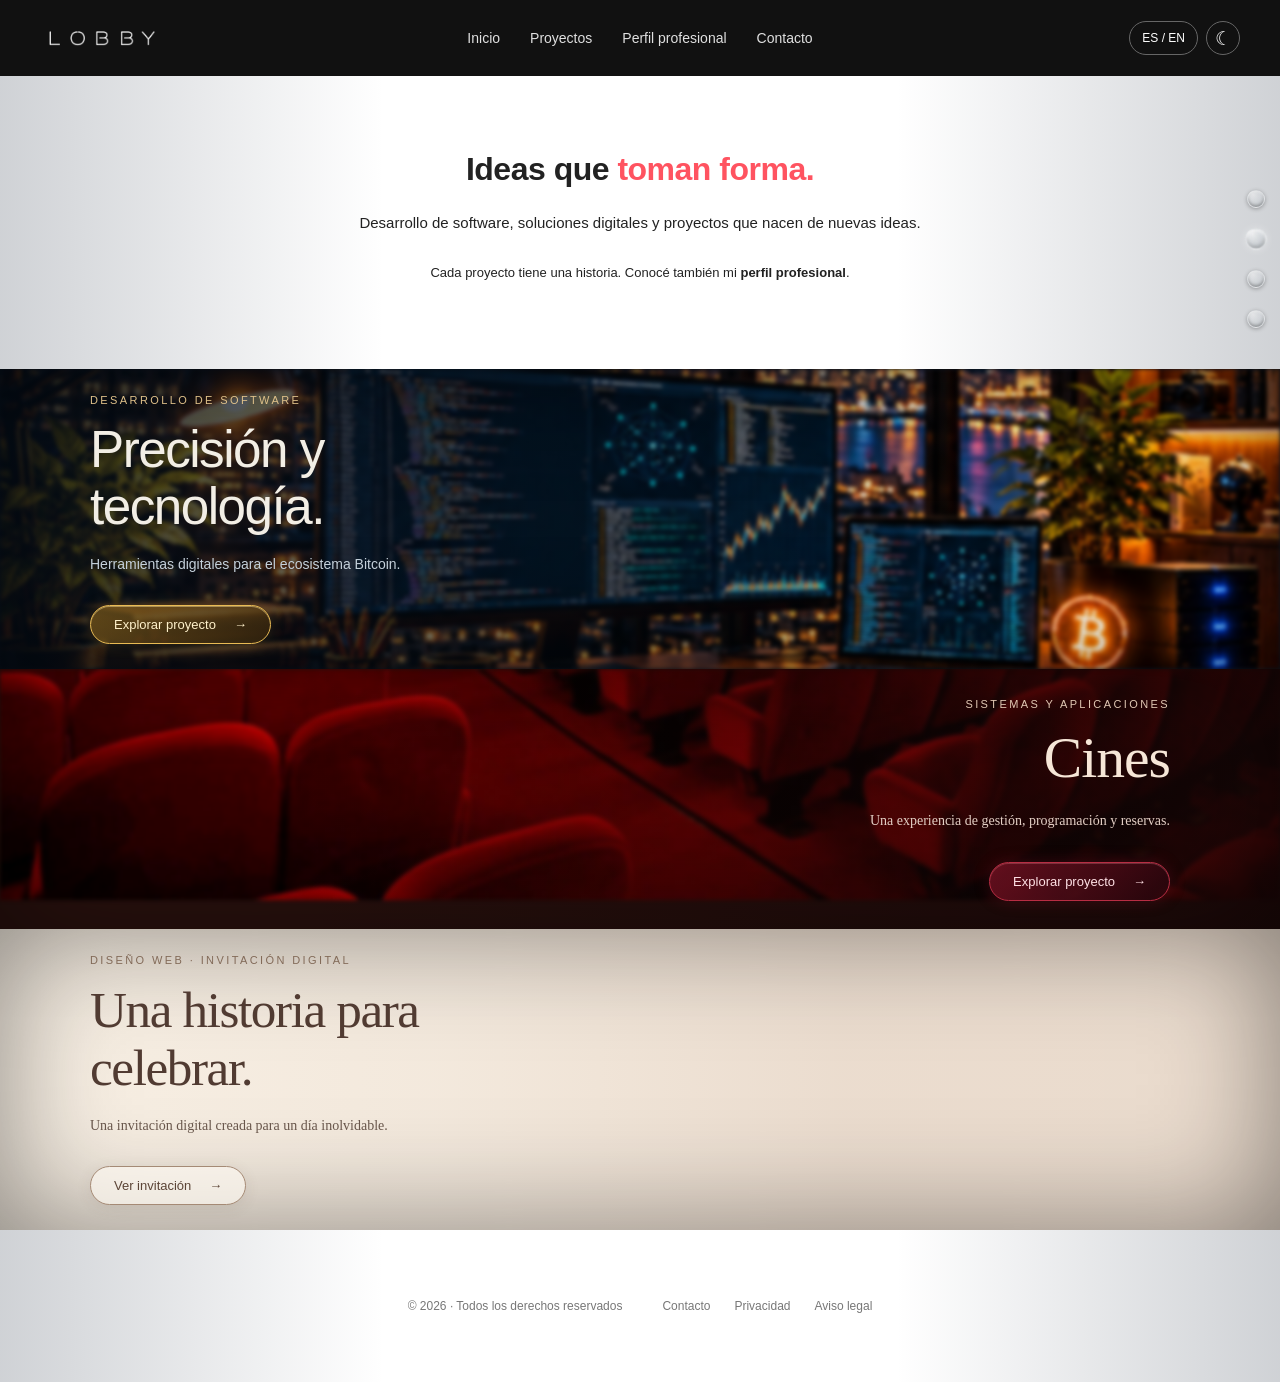
<file: index.html>
<!DOCTYPE html>
<html lang="es">
<head>
    

    <meta charset="UTF-8">
    <meta name="viewport" content="width=device-width, initial-scale=1.0">
    <title>Lobby</title>

    <!-- Icono de Lobby -->
    <link rel="icon" type="image/x-icon" href="lobby-favicon.ico">
    <link rel="stylesheet" href="css/base.css">
    <link rel="stylesheet" href="css/header.css">
    <link rel="stylesheet" href="css/intro.css">
    <link rel="stylesheet" href="css/banners.css">
    <link rel="stylesheet" href="css/footer.css">
    <link rel="stylesheet" href="css/navegacion.css">
    <!-- Presentación para buscadores -->
    <meta name="description"
      content="Diseño y desarrollo de software. Soluciones digitales, proyectos y experiencia profesional.">

    <!-- Vista previa de WhatsApp y redes sociales -->
    <meta property="og:type" content="website">
    <meta property="og:title" content="Lobby | Diseño y desarrollo de software">
    <meta property="og:description" content="Soluciones digitales, proyectos y experiencia profesional.">
    <meta property="og:url" content="https://gabriel-netizen-bit.github.io/Lobby/">
    <meta property="og:image" content="https://gabriel-netizen-bit.github.io/Lobby/img/lobby-whatsapp.jpg">
    <meta property="og:image:width" content="1200">
    <meta property="og:image:height" content="630">
    <meta property="og:image:alt" content="Lobby, diseño y desarrollo de software">

    <meta name="twitter:card" content="summary_large_image">

   
</head>

<body>
    <header class="site-header">
        <div class="logo">
            <a href="index.html">
            <img src="img/lobby-logotipo-header.png" alt="Lobby">
            </a>
        </div>

        <nav class="main-nav" aria-label="Navegación principal">
            <a href="#presentacion" data-i18n="nav.inicio">Inicio</a>
            <a href="#proyectos" data-i18n="nav.proyectos">Proyectos</a>
            <a href="perfil/index.html" data-i18n="nav.perfil">Perfil profesional</a>
            <a href="mailto:pergabriel32@gmail.com" data-i18n="nav.contacto">Contacto</a>
        </nav>

        
        <div class="redes">
            <button type="button" id="language-toggle"
                aria-label="Cambiar idioma">
                ES / EN
            </button>

            <button type="button" id="theme-toggle"
                aria-label="Cambiar entre modo claro y oscuro">
                ☾
            </button>
        </div>

    </header>
<!--***************-->
<main>
        
    <section id="presentacion">
        <h1 data-i18n="inicio.titulo">Ideas que <span class="acento">toman forma.</span></h1>

        <p data-i18n="inicio.descripcion">
        Desarrollo de software, soluciones digitales
        y proyectos que nacen de nuevas ideas.
        </p>

        <p class="perfil" data-i18n="inicio.perfil">
        Cada proyecto tiene una historia.
        Conocé también mi
        <a href="perfil/index.html" title="Conocer mi perfil profesional">
            perfil profesional
        </a>.
        </p>
    </section>


    
<!-- VALLAS: cada proyecto conserva su identidad y comparte la morfología. -->
<section id="proyectos">

    <!-- 01 · BITCOIN | Alineación izquierda (impar) -->
    <div class="banner banner--bitcoin" id="banner-a">
        <div class="banner-contenido">
            <span class="banner-categoria" data-i18n="bitcoin.categoria">
                Desarrollo de software
            </span>
            <h2 data-i18n="bitcoin.titulo">Precisión y tecnología.</h2>
            <p data-i18n="bitcoin.descripcion">
                Herramientas digitales para el ecosistema Bitcoin.
            </p>
            <a class="banner-boton"
               href="https://gabriel-netizen-bit.github.io/bitcoin-otc-quoter/"
               data-i18n="bitcoin.boton"
               aria-label="Abrir Bitcoin OTC Quoter">
                Explorar proyecto <span aria-hidden="true">→</span>
            </a>
        </div>
    </div>

    <!-- 02 · CINES | Alineación derecha (par) -->
    <div class="banner banner--cines" id="banner-b">
        <div class="banner-contenido">
            <span class="banner-categoria" data-i18n="cines.categoria">Sistemas y aplicaciones</span>
            <h2 data-i18n="cines.titulo">Cines</h2>
            <p data-i18n="cines.descripcion">Una experiencia de gestión, programación y reservas.</p>
            <a class="banner-boton"
   href="https://gabriel-netizen-bit.github.io/Cines-Lobby/"
   target="_blank"
   rel="noopener noreferrer"
   data-i18n="cines.boton">
    Explorar proyecto <span aria-hidden="true">→</span>
</a>
        </div>
    </div>

    <!-- 03 · BODA | Alineación izquierda (impar) -->
    <div class="banner banner--boda" id="banner-c">
        <div class="banner-contenido">
            <span class="banner-categoria" data-i18n="boda.categoria">Diseño web · Invitación digital</span>
            <h2 data-i18n="boda.titulo">Una historia para celebrar.</h2>
            <p data-i18n="boda.descripcion">Una invitación digital creada para un día inolvidable.</p>
            <a class="banner-boton"
               href="https://gabriel-netizen-bit.github.io/invitacion-nicole-demo/"
               target="_blank"
               rel="noopener noreferrer"
               data-i18n="boda.boton">
                Ver invitación <span aria-hidden="true">→</span>
            </a>
        </div>
    </div>

</section>

</main>
<!-- Navegación lateral del Lobby -->
<nav class="navegacion-lateral" aria-label="Navegación por secciones">
    <a href="#presentacion" aria-label="Ir a presentación"></a>
    <a href="#banner-a" aria-label="Ir a Bitcoin"></a>
    <a href="#banner-b" aria-label="Ir a Cines"></a>
    <a href="#banner-c" aria-label="Ir a invitación digital"></a>
</nav>

<!--***************-->


<footer class="site-footer" id="contacto">
        <span data-i18n="footer.derechos">© 2026 · Todos los derechos reservados</span>

        <nav class="footer-nav" aria-label="Enlaces del pie de página">
            <a href="mailto:pergabriel32@gmail.com" data-i18n="footer.contacto">Contacto</a>
            <span data-i18n="footer.privacidad">Privacidad</span>
            <span data-i18n="footer.legal">Aviso legal</span>
        </nav>
</footer>

    <script src="js/traducciones.js"></script>
    <script src="js/main.js"></script>
</body>
</html>
</file>
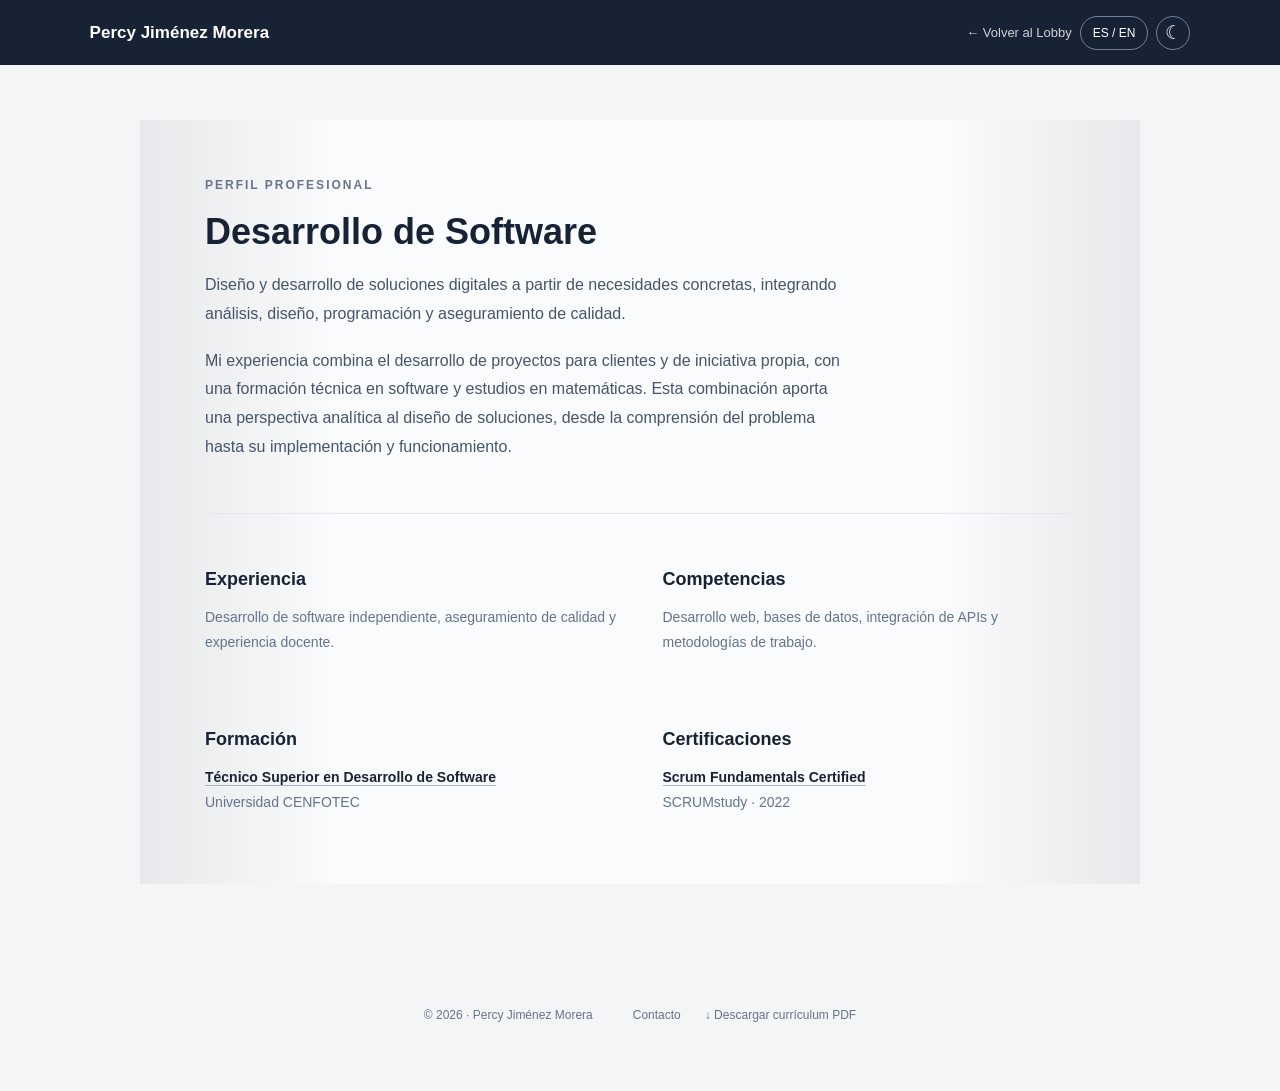
<file: perfil/index.html>
<!DOCTYPE html>
<html lang="es">

<head>
    <meta charset="UTF-8">
    <meta name="viewport" content="width=device-width, initial-scale=1.0">

    <!-- Identidad del perfil profesional -->
    <title>Perfil profesional | Percy Gabriel Jiménez Morera</title>
    <meta name="description"
          content="Perfil profesional de Percy Gabriel Jiménez Morera. Desarrollo de software, experiencia, competencias y formación.">

    <!-- Icono de la pestaña -->
    <link rel="icon" type="image/png" href="IMG/perfil-favicon.png">

    <!-- Vista previa para WhatsApp y redes sociales -->
    <meta property="og:type" content="website">
    <meta property="og:title" content="Percy Gabriel Jiménez Morera | Perfil profesional">
    <meta property="og:description"
          content="Desarrollo de software, proyectos digitales, experiencia y competencias profesionales.">
    <meta property="og:url"
          content="https://gabriel-netizen-bit.github.io/Lobby/perfil/">
    <meta property="og:image"
          content="https://gabriel-netizen-bit.github.io/Lobby/perfil/img/perfil-whatsapp.png">
    <meta property="og:image:alt"
          content="Tarjeta profesional de Percy Gabriel Jiménez Morera">

    <meta name="twitter:card" content="summary_large_image">

    <!-- Estilos del perfil -->
    <link rel="stylesheet" href="perfil.css">
</head>

<body>

    
<header class="encabezado">
        <a class="nombre" href="index.html">Percy Jiménez Morera</a>
        <div class="acciones">
            <a class="regresar" href="../index.html" data-i18n="perfil.volver">← Volver al Lobby</a>
            <button type="button" id="language-toggle"
            aria-label="Cambiar idioma">
            ES / EN
            </button>
            <button id="theme-toggle" type="button" aria-label="Cambiar tema">☾</button>
        </div>
    </header>


    
<main class="contenido">
        
    <section class="presentacion">
    <span class="etiqueta" data-i18n="perfil.etiqueta">PERFIL PROFESIONAL</span>

    <h1 data-i18n="perfil.titulo">Desarrollo de Software</h1>

    <p data-i18n="perfil.descripcion">
        Diseño y desarrollo de soluciones digitales a partir
        de necesidades concretas, integrando análisis, diseño,
        programación y aseguramiento de calidad.
    </p>

    <p data-i18n="perfil.trayectoria">
        Mi experiencia combina el desarrollo de proyectos para
        clientes y de iniciativa propia, con una formación técnica
        en software y estudios en matemáticas. Esta combinación
        aporta una perspectiva analítica al diseño de soluciones,
        desde la comprensión del problema hasta su implementación
        y funcionamiento.
    </p>
    </section>


    <section class="informacion">
        <article>
                <h2 data-i18n="perfil.experiencia.titulo">Experiencia</h2>
                <p data-i18n="perfil.experiencia.texto">Desarrollo de software independiente, aseguramiento
                   de calidad y experiencia docente.</p>
        </article>

        <article>
                <h2 data-i18n="perfil.competencias.titulo">Competencias</h2>
                <p data-i18n="perfil.competencias.texto">Desarrollo web, bases de datos, integración de APIs
                   y metodologías de trabajo.</p>
        </article>

        <article>
    <h2 data-i18n="perfil.formacion.titulo">Formación</h2>
        <p data-i18n="perfil.formacion.texto">
        <a href="https://www.acreditta.com/credential/3d519e26-9365-4f3f-b866-484dc67cf2d6"
           target="_blank" rel="noopener noreferrer">
            Técnico Superior en Desarrollo de Software
        </a>
        <br>
        Universidad CENFOTEC
        </p>
        </article>

        <article>
            <h2 data-i18n="perfil.certificaciones.titulo">Certificaciones</h2>
            <p data-i18n="perfil.certificaciones.texto">
            <a href="https://www.scrumstudy.com/certification/verify?type=SFC&amp;number=916190"
            target="_blank" rel="noopener noreferrer">
            Scrum Fundamentals Certified
            </a>
            <br>
            SCRUMstudy · 2022
            </p>
        </article>
    </section>
    </main>


    
<footer class="pie">
        <span>© 2026 · Percy Jiménez Morera</span>
        <div class="enlaces">
            <a href="mailto:pergabriel32@gmail.com" data-i18n="perfil.contacto">Contacto</a>
            <a id="descargar-cv" href="./CV_Percy_Jimenez.pdf" download="CV_Percy_Jimenez.pdf" data-i18n="perfil.descargar">
                ↓ Descargar currículum PDF
            </a>

        </div>
    </footer>


<script src="../js/traducciones.js"></script>
<script src="../js/main.js"></script>
    
</body>
</html>
</file>
<file: css/base.css>
/* Configuración global */

*,
*::before,
*::after {
    box-sizing: border-box;
}

/* Modo claro */
:root {
    --fondo: #FFFFFF;
    --texto: #222222;
    --superficie: #f4f5f7;
    --texto-secundario: #777777;
}

/* Modo oscuro */
[data-theme="dark"] {
    --fondo: #12151b;
    --texto: #f4f5f7;
    --superficie: #202631;
    --texto-secundario: #aeb6c2;
}

body {
    margin: 0;
    font-family: Arial, sans-serif;
    color: var(--texto);
    background-color: var(--fondo);
}
</file>
<file: css/header.css>
.site-header {
    background-color: #111111;
    color: #ffffff;
    min-height: 76px;
    position: sticky;
    top: 0;
    z-index: 1000;
    display: flex;
    align-items: center;
    justify-content: space-between;
    gap: 24px;
    padding: 0 40px;
}

.logo {
    flex: 1;
}

.logo a {
    color: #ffffff;
    font-size: 19px;
    font-weight: 600;
    letter-spacing: 2px;
    text-decoration: none;
}

.main-nav {
    display: flex;
    align-items: center;
    justify-content: center;
    gap: 30px;
    flex: 2;
}

.main-nav a {
    color: #e0e0e0;
    font-size: 14px;
    font-weight: 500;
    text-decoration: none;
    white-space: nowrap;
    transition: color 0.2s ease;
}

.main-nav a:hover {
    color: #ffffff;
    text-decoration: underline;
    text-underline-offset: 6px;
}
.redes {
    flex: 1;
    display: flex;
    align-items: center;
    justify-content: flex-end;
    gap: 8px;
    font-size: 12px;
    color: #aaaaaa;
}


@media (max-width: 800px) {
    .site-header {
        flex-wrap: wrap;
        justify-content: center;
        padding: 20px;
        gap: 18px;
    }

    .logo,
    .redes {
        flex: none;
        text-align: center;
    }

    .main-nav {
        flex: 0 0 100%;
        flex-wrap: wrap;
        gap: 16px;
        order: 3;
    }
}

/* Control de modo claro y oscuro */
#theme-toggle {
    background: transparent;
    border: 1px solid #666666;
    border-radius: 50%;
    color: #ffffff;
    width: 34px;
    height: 34px;
    font-size: 19px;
    cursor: pointer;
    transition: border-color 0.2s ease;
}

#theme-toggle:hover {
    border-color: #ffffff;
}
/* Selector de idioma ES / EN */

#language-toggle {
    background: transparent;
    border: 1px solid #666666;
    border-radius: 999px;
    color: #ffffff;
    padding: 0 12px;
    height: 34px;
    font-size: 12px;
    font-weight: 500;
    cursor: pointer;
    transition: border-color 0.2s ease;
}

#language-toggle:hover {
    border-color: #ffffff;
}

.logo img {
    width: 125px;
    height: auto;
    display: block;
}

@media (max-width: 700px) {
    .logo img {
        width: 110px;
    }
}
</file>
<file: css/intro.css>
#presentacion {
    text-align: center;
    padding: 75px 20px 85px;

    background:
    linear-gradient(
        to right,
        rgba(65, 75, 90, 0.25) 0%,
        transparent 30%,
        transparent 70%,
        rgba(65, 75, 90, 0.25) 100%
    ),
    var(--fondo);    
}

/* Modo oscuro: conservar el fondo original */
[data-theme="dark"] #presentacion {
    background: var(--fondo);
}

#presentacion h1 {
    font-size: 32px;
    font-weight: 600;
    letter-spacing: -0.5px;
    margin: 0 0 22px;
}

#presentacion p {
    font-size: 15px;
    line-height: 1.7;
    color: var(--texto);
    margin: 0;
}

#presentacion .perfil {
    font-size: 13px;
    margin-top: 26px;
}

#presentacion a {
    color: var(--texto);
    font-weight: 600;
    text-decoration: none;
    transition: color 0.25s ease;
}

#presentacion a:hover,
#presentacion a:focus-visible {
    color: #FF5360;
    text-decoration: underline;
    text-underline-offset: 4px;
}
#presentacion .acento {
    color: #FF5360;
}
</file>
<file: css/banners.css>
/* ============================================================
   LOBBY | SISTEMA DE VALLAS
   ------------------------------------------------------------
   1. BASE COMÚN: tamaño, fotografía, tipografía y botón.
   2. ZIGZAG: posiciones impares izquierda; pares derecha.
   3. PERSONALIDAD: una configuración por proyecto.
   4. RESPONSIVE: ajustes compartidos en un único bloque.

   PARA AÑADIR UNA VALLA:
   - Duplicar un bloque .banner en index.html (dentro de #proyectos).
   - Conservar las clases internas banner-contenido, banner-categoria
     y banner-boton; asignar un ID y una clase banner--nombre.
   - Crear aquí una sección .banner--nombre con sus variables.
   - Agregar su enlace a la navegación lateral y sus traducciones.
   - No hay que modificar las reglas comunes ni el zigzag.
   ------------------------------------------------------------
   La geometría decorativa de esquinas todavía NO se aplica.
   ============================================================ */

/* 1. ESTRUCTURA Y MORFOLOGÍA COMÚN */
#proyectos {
    padding: 0;
}

.banner {
    /* Dos controles globales para todas las vallas */
    --alto-valla: 260px;
    --aire-vertical: 25px;

    position: relative;
    display: flex;
    align-items: center;
    min-height: var(--alto-valla);
    margin: 0;
    overflow: hidden;
    isolation: isolate;

    /* Valores particulares establecidos por cada banner--nombre */
    background: var(--fondo-valla, #101b28);
    color: var(--texto-valla, #fff);
    font-family: var(--fuente-valla, Arial, sans-serif);
}

/* Fotografía, colocada detrás de la valla */
.banner::before {
    content: "";
    position: absolute;
    inset: 0;
    z-index: -2;
    background-repeat: no-repeat;
    background-position: var(--posicion-imagen, center);
    background-size: cover;
    background-attachment: fixed;
    filter: blur(var(--desenfoque, 2px));
    background-image: var(--imagen, none);    
}

/* Oscurecimiento/aclarado exclusivo de cada proyecto */
.banner::after {
    content: "";
    position: absolute;
    inset: 0;
    z-index: -1;
    pointer-events: none;
    background: var(--capa-legibilidad, none);
    box-shadow: inset 0 0 120px rgba(0, 0, 0, 0.45);    
}

.banner-contenido {
    width: min(100% - 80px, 1100px);
    margin: 0 auto;
    padding: var(--aire-vertical) 0;
}

/* Etiqueta / categoría: la misma morfología para toda la colección */
.banner-categoria {
    display: block;
    margin-bottom: 15px;
    font-size: 11px;
    font-weight: 500;
    letter-spacing: 2.4px;
    text-transform: uppercase;
    color: var(--categoria-color, inherit);
    font-family: var(--categoria-fuente, inherit);
}

/* Título: forma compartida, personalidad tipográfica personalizable */
.banner h2 {
    margin: 0 0 17px;
    max-width: var(--titulo-ancho, none);
    font-size: var(--titulo-tamano, 1.5em);
    font-weight: var(--titulo-peso, 400);
    letter-spacing: var(--titulo-espaciado, normal);
    line-height: var(--titulo-interlineado, 1.15);
    color: var(--titulo-color, inherit);
}

.banner p {
    max-width: 350px;
    margin: 0;
    font-size: 14px;
    line-height: 1.8;
    color: var(--descripcion-color, inherit);
}

/* Mismo botón redondeado en todas las vallas */
.banner-boton {
    display: inline-flex;
    align-items: center;
    gap: 18px;
    margin-top: 28px;
    padding: 11px 23px;
    border: 1px solid var(--boton-borde, currentColor);
    border-radius: 999px;
    text-decoration: none;
    background: var(--boton-fondo, transparent);
    box-shadow: var(--boton-sombra, none);
    color: var(--boton-color, inherit);
    font: inherit;
    font-size: 13px;
    font-family: var(--boton-fuente, inherit);
    cursor: pointer;
    transition: background-color 0.25s, color 0.25s, border-color 0.25s;
}

.banner-boton:hover {
    background: var(--boton-fondo-hover, var(--boton-fondo, transparent));
    color: var(--boton-color-hover, var(--boton-color, inherit));
    border-color: var(--boton-borde-hover, var(--boton-borde, currentColor));
    box-shadow: var(--boton-sombra-hover, var(--boton-sombra, none));
}

/* 2. ZIGZAG AUTOMÁTICO
   La 1.ª valla empieza a la izquierda; la 2.ª a la derecha;
   la 3.ª a la izquierda, etc. Evitar otros elementos directos
   entre las vallas, para conservar la alternancia. */
#proyectos > .banner:nth-child(even) .banner-contenido {
    text-align: right;
    padding-right: 20px;
}

#proyectos > .banner:nth-child(even) p {
    margin-left: auto;
}

/* 3. PERSONALIDAD POR PROYECTO
   Editar únicamente estas variables para cambiar colores,
   fotografías, títulos, botones y atmósfera de cada valla. */

/* 3A. BITCOIN — tecnología, tonos azules y dorados */
.banner--bitcoin {
    --fondo-valla: #101b28;
    --fuente-valla: Arial, sans-serif;
    --imagen: url("../img/bitcoin.jpg");
    --capa-legibilidad: linear-gradient(
        90deg,
        rgba(5, 14, 25, 0.82) 0%,
        rgba(5, 14, 25, 0.45) 42%,
        transparent 80%
    );

    --categoria-color: #dfc18a;
    --titulo-ancho: 420px;
    --titulo-ancho-movil: 300px;
    --titulo-tamano: clamp(34px, 4vw, 52px);
    --titulo-peso: 300;
    --titulo-espaciado: -1.5px;
    --titulo-interlineado: 1.12;
    --titulo-color: #f2eee5;
    --descripcion-color: #c4d0da;

    --boton-borde: #e9bb54;
    --boton-color: #fff1cb;
    --boton-fondo: linear-gradient(
        135deg,
        rgba(204, 147, 35, 0.42),
        rgba(71, 47, 13, 0.62)
    );
    --boton-sombra: inset 0 1px 0 rgba(255, 231, 158, 0.45),
        0 0 16px rgba(230, 169, 53, 0.20);
    --boton-fondo-hover: #c69a43;
    --boton-color-hover: #111;
    --boton-sombra-hover: 0 0 22px rgba(230, 169, 53, 0.42);
}

/* 3B. CINES — teatral, alineación a la derecha por ser 2.ª valla */
.banner--cines {
    --fondo-valla: #29110e;
    --fuente-valla: "Palatino Linotype", "Book Antiqua", Palatino, Georgia, serif;
    --imagen: url("../img/cines.jpg");
    --capa-legibilidad: linear-gradient(
        270deg,
        rgba(25, 7, 7, 0.80) 0%,
        rgba(25, 7, 7, 0.32) 43%,
        transparent 78%
    );

    --categoria-color: #e0c7b3;
    --categoria-fuente: Arial, sans-serif;
    --titulo-tamano: clamp(40px, 4.5vw, 58px);
    --titulo-peso: 400;
    --titulo-espaciado: -1px;
    --titulo-color: #f6e6d7;
    --descripcion-color: #e3cfc5;

    --boton-borde: #b82d43;
    --boton-color: #ffe1e5;
    --boton-fuente: Arial, sans-serif;
    --boton-fondo: linear-gradient(
        135deg,
        rgba(133, 19, 39, 0.72),
        rgba(40, 5, 12, 0.75)
    );
    --boton-sombra: inset 0 1px 0 rgba(255, 160, 170, 0.25),
        0 0 16px rgba(175, 22, 51, 0.25);
    --boton-fondo-hover: #8f2037;
    --boton-color-hover: #fff;
    --boton-sombra-hover: 0 0 22px rgba(190, 35, 65, 0.45);
}

/* 3C. BODA — tonos claros, romanticismo, degradado propio */
.banner--boda {
    --fondo-valla: #eadbcd;
    --texto-valla: #49372f;
    --fuente-valla: "Palatino Linotype", "Book Antiqua", Palatino, Georgia, serif;
    --imagen: url("../img/boda.jpg");
    --posicion-imagen: center center;
    --posicion-imagen-movil: 65% center;
    --capa-legibilidad: linear-gradient(
        90deg,
        rgba(250, 243, 232, 0.83) 0%,
        rgba(250, 243, 232, 0.58) 34%,
        rgba(250, 243, 232, 0.06) 66%,
        transparent 100%
    );
    --capa-legibilidad-movil: linear-gradient(
        90deg,
        rgba(250, 243, 232, 0.92),
        rgba(250, 243, 232, 0.40)
    );

    --categoria-color: #826a58;
    --categoria-fuente: Arial, sans-serif;
    --titulo-ancho: 430px;
    --titulo-ancho-movil: 300px;
    --titulo-tamano: clamp(35px, 4vw, 53px);
    --titulo-peso: 400;
    --titulo-espaciado: -1.4px;
    --titulo-interlineado: 1.12;
    --titulo-color: #513b32;
    --descripcion-color: #68564b;

    --boton-borde: #a58a75;
    --boton-color: #5b4436;
    --boton-fuente: Arial, sans-serif;
    --boton-fondo: rgba(255, 250, 243, 0.65);
    --boton-sombra: 0 3px 15px rgba(91, 68, 54, 0.10);
    --boton-fondo-hover: #806452;
    --boton-color-hover: #fffaf3;
    --boton-borde-hover: #806452;
}

/* 4. RESPONSIVE — una sola ubicación para reglas móviles */
@media (max-width: 700px) {
    .banner::before {
        background-attachment: scroll;
        background-position: var(--posicion-imagen-movil, var(--posicion-imagen, center));
    }

    .banner::after {
        background: var(--capa-legibilidad-movil, var(--capa-legibilidad, none));
    }

    .banner-contenido {
        width: calc(100% - 40px);
        /* Conserva el mismo aire vertical de los 260 px aprobados */
    }

    .banner h2 {
        max-width: var(--titulo-ancho-movil, var(--titulo-ancho, none));
    }
}
/* Botones compactos en pantallas muy estrechas */
@media (max-width: 360px) {

    .banner-boton {
        width: 44px;
        height: 44px;
        padding: 0;
        gap: 0;
        font-size: 0;
        justify-content: center;
        flex-shrink: 0;
    }

    .banner-boton [aria-hidden="true"] {
        font-size: 20px;
        line-height: 1;
    }
}
</file>
<file: css/footer.css>
.site-footer {
    background:
    linear-gradient(
        to right,
        rgba(65, 75, 90, 0.25) 0%,
        transparent 30%,
        transparent 70%,
        rgba(65, 75, 90, 0.25) 100%
    ),
    var(--fondo);
    color: var(--texto-secundario);
    min-height: 152px;
    padding: 20px 40px;
    box-sizing: border-box;

    display: flex;
    align-items: center;
    justify-content: center;
    gap: 40px;

    font-size: 12px;
    font-weight: 400;
}

.footer-nav {
    display: flex;
    align-items: center;
    gap: 24px;
}

.footer-nav a,
.footer-nav span {
    color: var(--texto-secundario);
    font-size: 12px;
    text-decoration: none;
}

.footer-nav a:hover {
    color: var(--texto);
    text-decoration: underline;
}

@media (max-width: 600px) {
    .site-footer {
        flex-direction: column;
        justify-content: center;
        text-align: center;
        padding: 24px 16px;
        gap: 16px;
    }

    .footer-nav {
        flex-wrap: wrap;
        justify-content: center;
        gap: 16px;
    }
}
@media (min-width: 200px) {
    /*footer {
        margin-bottom: 200px;
    }*/
}
/* Conservar el fondo original en modo oscuro */
[data-theme="dark"] .site-footer {
    background: var(--fondo);
}
</file>
<file: css/navegacion.css>
/* Navegación lateral del Lobby */

.navegacion-lateral {
    position: fixed;
    right: 15px;
    top: 190px;
    z-index: 900;
    display: flex;
    flex-direction: column;
    align-items: center;
    gap: 22px;
}

/* Esferas: gotas de agua translúcidas */

.navegacion-lateral a {
    display: block;
    width: 18px;
    height: 18px;
    box-sizing: border-box;
    border: 1px solid rgba(255, 255, 255, 0.30);
    border-radius: 50%;

    background: radial-gradient(
        circle at 32% 25%,
        rgba(255, 255, 255, 0.35),
        rgba(210, 220, 225, 0.14) 45%,
        rgba(90, 105, 115, 0.20) 100%
    );

    backdrop-filter: blur(2px);
    -webkit-backdrop-filter: blur(2px);

    box-shadow:
        inset 0 1px 2px rgba(255, 255, 255, 0.40),
        inset 0 -2px 3px rgba(0, 0, 0, 0.25),
        0 1px 4px rgba(0, 0, 0, 0.30);

    transition:
        background 0.25s ease,
        border-color 0.25s ease,
        box-shadow 0.25s ease,
        transform 0.25s ease;
}

/* Hover: la gota crece y refleja más luz */

.navegacion-lateral a:hover {
    border-color: rgba(255, 255, 255, 0.75);

    box-shadow:
    inset 0 1px 2px rgba(255, 255, 255, 0.65),
    inset 0 -2px 3px rgba(0, 0, 0, 0.25),
    0 1px 4px rgba(0, 0, 0, 0.30);

    transform: scale(1.2);
}

/* Seleccionada: luminosidad original y tamaño crecido */

.navegacion-lateral a.activo {
    border-color: rgba(255, 255, 255, 0.45);

    background: radial-gradient(
        circle at 32% 25%,
        rgba(255, 255, 255, 0.55),
        rgba(210, 220, 225, 0.22) 45%,
        rgba(90, 105, 115, 0.30) 100%
    );

    box-shadow:
    inset 0 1px 3px rgba(255, 255, 255, 0.85),
    inset 0 -2px 3px rgba(0, 0, 0, 0.20),
    0 0 7px rgba(255, 255, 255, 0.35);

    transform: scale(1.2);
}

/* Ocultar navegación lateral en móviles */

@media (max-width: 700px) {
    .navegacion-lateral {
        display: none;
    }
}
</file>
<file: perfil/perfil.css>
*,
*::before,
*::after {
    box-sizing: border-box;
}

body {
    margin: 0;
    font-family: Arial, sans-serif;
    background: #f4f5f7;
    color: #172235;
}

.encabezado {
    background: #172235;
    min-height: 65px;
    padding: 0 7%;
    display: flex;
    justify-content: space-between;
    align-items: center;
}

.encabezado a {
    color: #ffffff;
    text-decoration: none;
}

.nombre {
    font-size: 17px;
    font-weight: 600;
}

.regresar {
    font-size: 13px;
    opacity: 0.8;
}

.regresar:hover {
    opacity: 1;
    text-decoration: underline;
}

.contenido {
    max-width: 1000px;
    margin: 55px auto;
    padding: 55px 65px;
    background:
    linear-gradient(
        to right,
        rgba(65, 75, 90, 0.10) 0%,
        transparent 20%,
        transparent 80%,
        rgba(65, 75, 90, 0.10) 100%
    ),
    #fafbfc;
}

.presentacion {
    padding-bottom: 35px;
    border-bottom: 1px solid #e2e8f0;
}

.etiqueta {
    color: #65758b;
    font-size: 12px;
    font-weight: 600;
    letter-spacing: 2px;
}

.presentacion h1 {
    font-size: 36px;
    font-weight: 600;
    margin: 18px 0;
}

.presentacion p {
    max-width: 650px;
    font-size: 16px;
    line-height: 1.8;
    color: #475569;
}

.informacion {
    display: grid;
    grid-template-columns: repeat(2, 1fr);
    gap: 45px;
    padding-top: 40px;
}

.informacion h2 {
    font-size: 18px;
    font-weight: 600;
    margin-bottom: 15px;
}

.informacion p {
    font-size: 14px;
    line-height: 1.8;
    color: #64748b;
}

.pie {
    min-height: 152px;
    padding: 20px 40px;

    display: flex;
    align-items: center;
    justify-content: center;
    gap: 40px;

    font-size: 12px;
    color: #64748b;
}

.enlaces {
    display: flex;
    align-items: center;
    gap: 24px;
}

.enlaces a {
    color: inherit;
    text-decoration: none;
}

.enlaces a:hover {
    text-decoration: underline;
}

@media (max-width: 700px) {
    .contenido {
        margin: 20px 12px;
        padding: 35px 25px;
    }

    .informacion {
        grid-template-columns: 1fr;
        gap: 25px;
    }

    .presentacion h1 {
        font-size: 28px;
    }

    .pie {
    flex-direction: column;
    justify-content: center;
    text-align: center;
    padding: 24px 16px;
    gap: 16px;
    }

    .enlaces {
    flex-wrap: wrap;
    justify-content: center;
    gap: 16px;
    }
}


.informacion a {
    color: #172235;
    font-weight: 600;
    text-decoration: none;
    border-bottom: 1px solid #a8b4c4;
}

.informacion a:hover {
    border-bottom-color: #172235;
}

.presentacion p + p {
    margin-top: 18px;
}

/* Control del tema */
/* Controles del encabezado */

.acciones {
    display: flex;
    align-items: center;
    gap: 8px;
}

/* Selector de idioma */
#language-toggle {
    background: transparent;
    border: 1px solid #71839b;
    border-radius: 999px;
    color: #ffffff;
    padding: 0 12px;
    height: 34px;
    font-size: 12px;
    font-weight: 500;
    cursor: pointer;
    transition: border-color 0.2s ease;
}

/* Selector de tema */
#theme-toggle {
    background: transparent;
    border: 1px solid #71839b;
    border-radius: 50%;
    color: #ffffff;
    width: 34px;
    height: 34px;
    font-size: 19px;
    cursor: pointer;
    transition: border-color 0.2s ease;
}

/* Efecto al pasar el mouse */
#language-toggle:hover,
#theme-toggle:hover {
    border-color: #ffffff;
}

/* Modo oscuro */
[data-theme="dark"] body {
    background: #101722;
    color: #e8edf5;
}

[data-theme="dark"] .contenido {
    background: #1b2738;
    background-image: linear-gradient(
    to right,
    rgba(0, 0, 0, 0.12) 0%,
    transparent 20%,
    transparent 80%,
    rgba(0, 0, 0, 0.12) 100%
);
}

[data-theme="dark"] .presentacion {
    border-bottom-color: #344256;
}

[data-theme="dark"] .etiqueta,
[data-theme="dark"] .informacion p,
[data-theme="dark"] .pie {
    color: #aab9cc;
}

[data-theme="dark"] .presentacion p {
    color: #c4cfdd;
}

[data-theme="dark"] .informacion a {
    color: #e8edf5;
    border-bottom-color: #71839b;
}

[data-theme="dark"] .informacion a:hover {
    border-bottom-color: #e8edf5;
}
</file>
